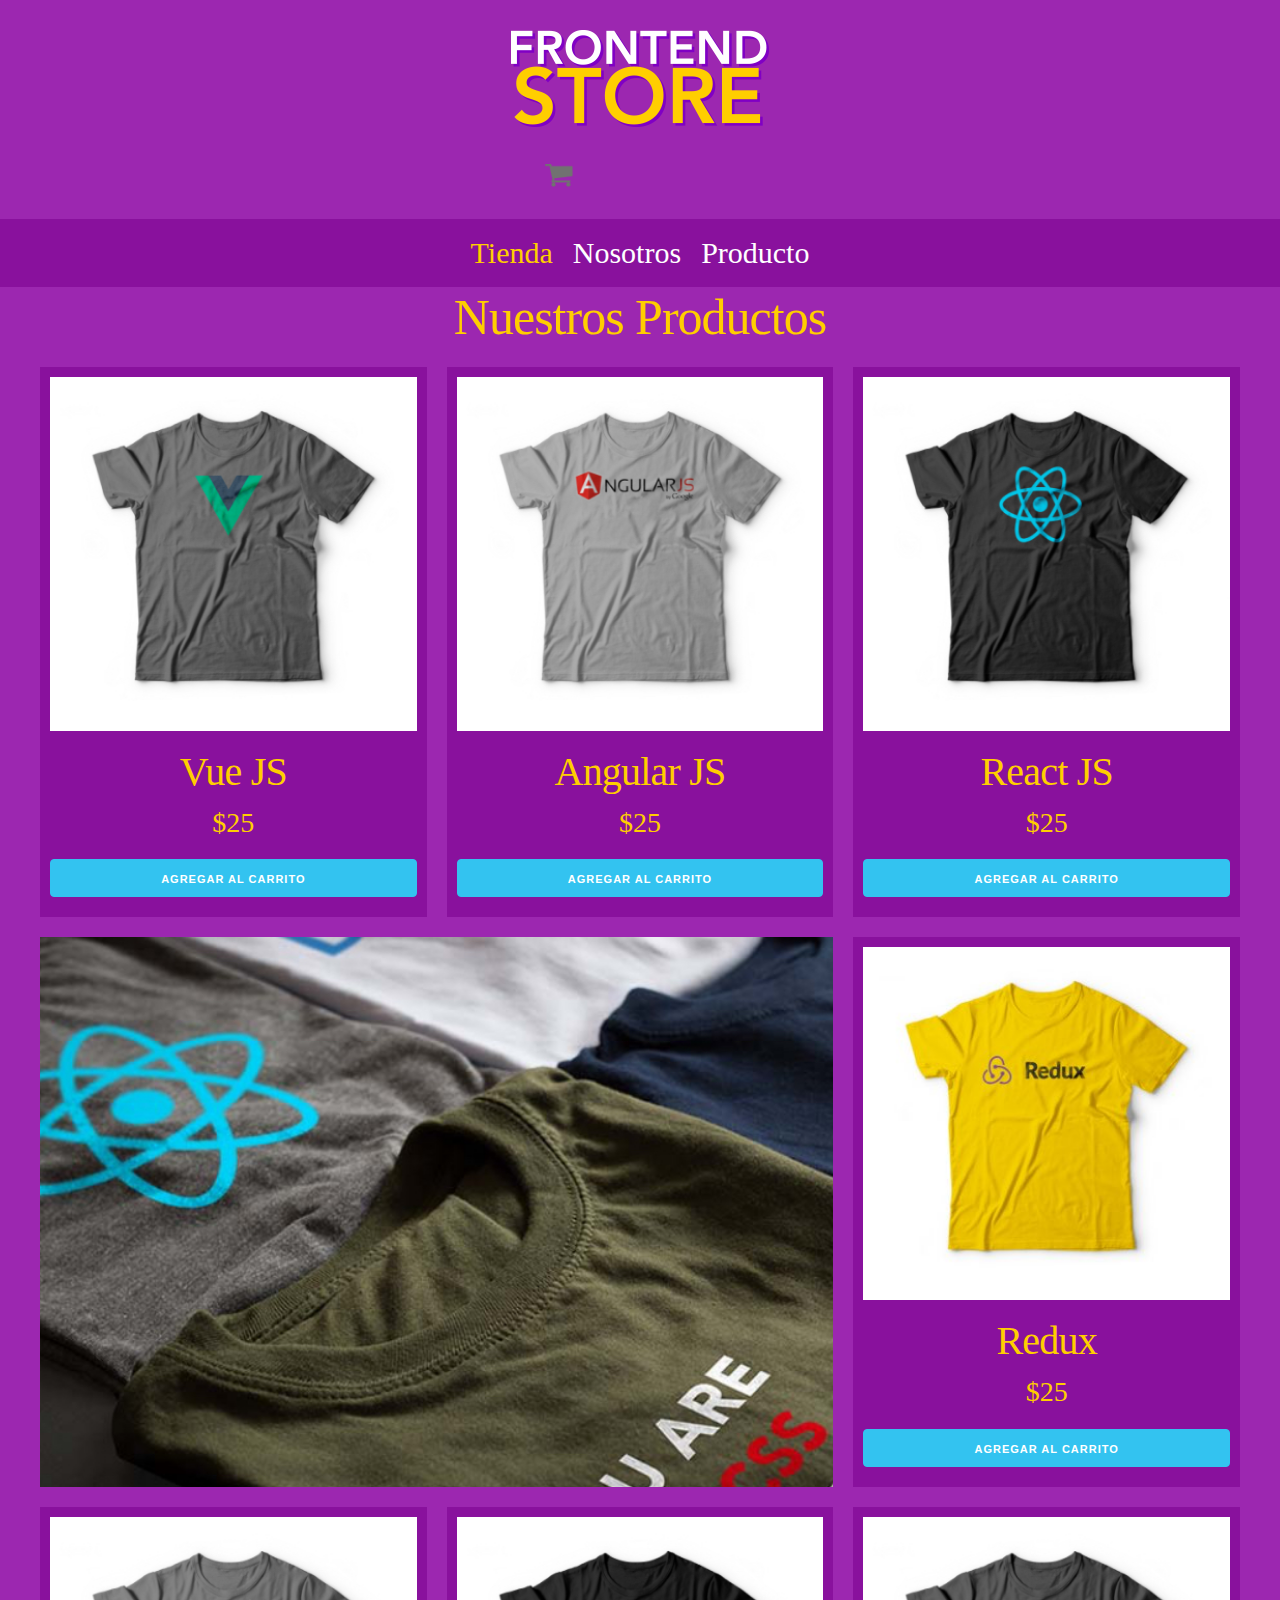
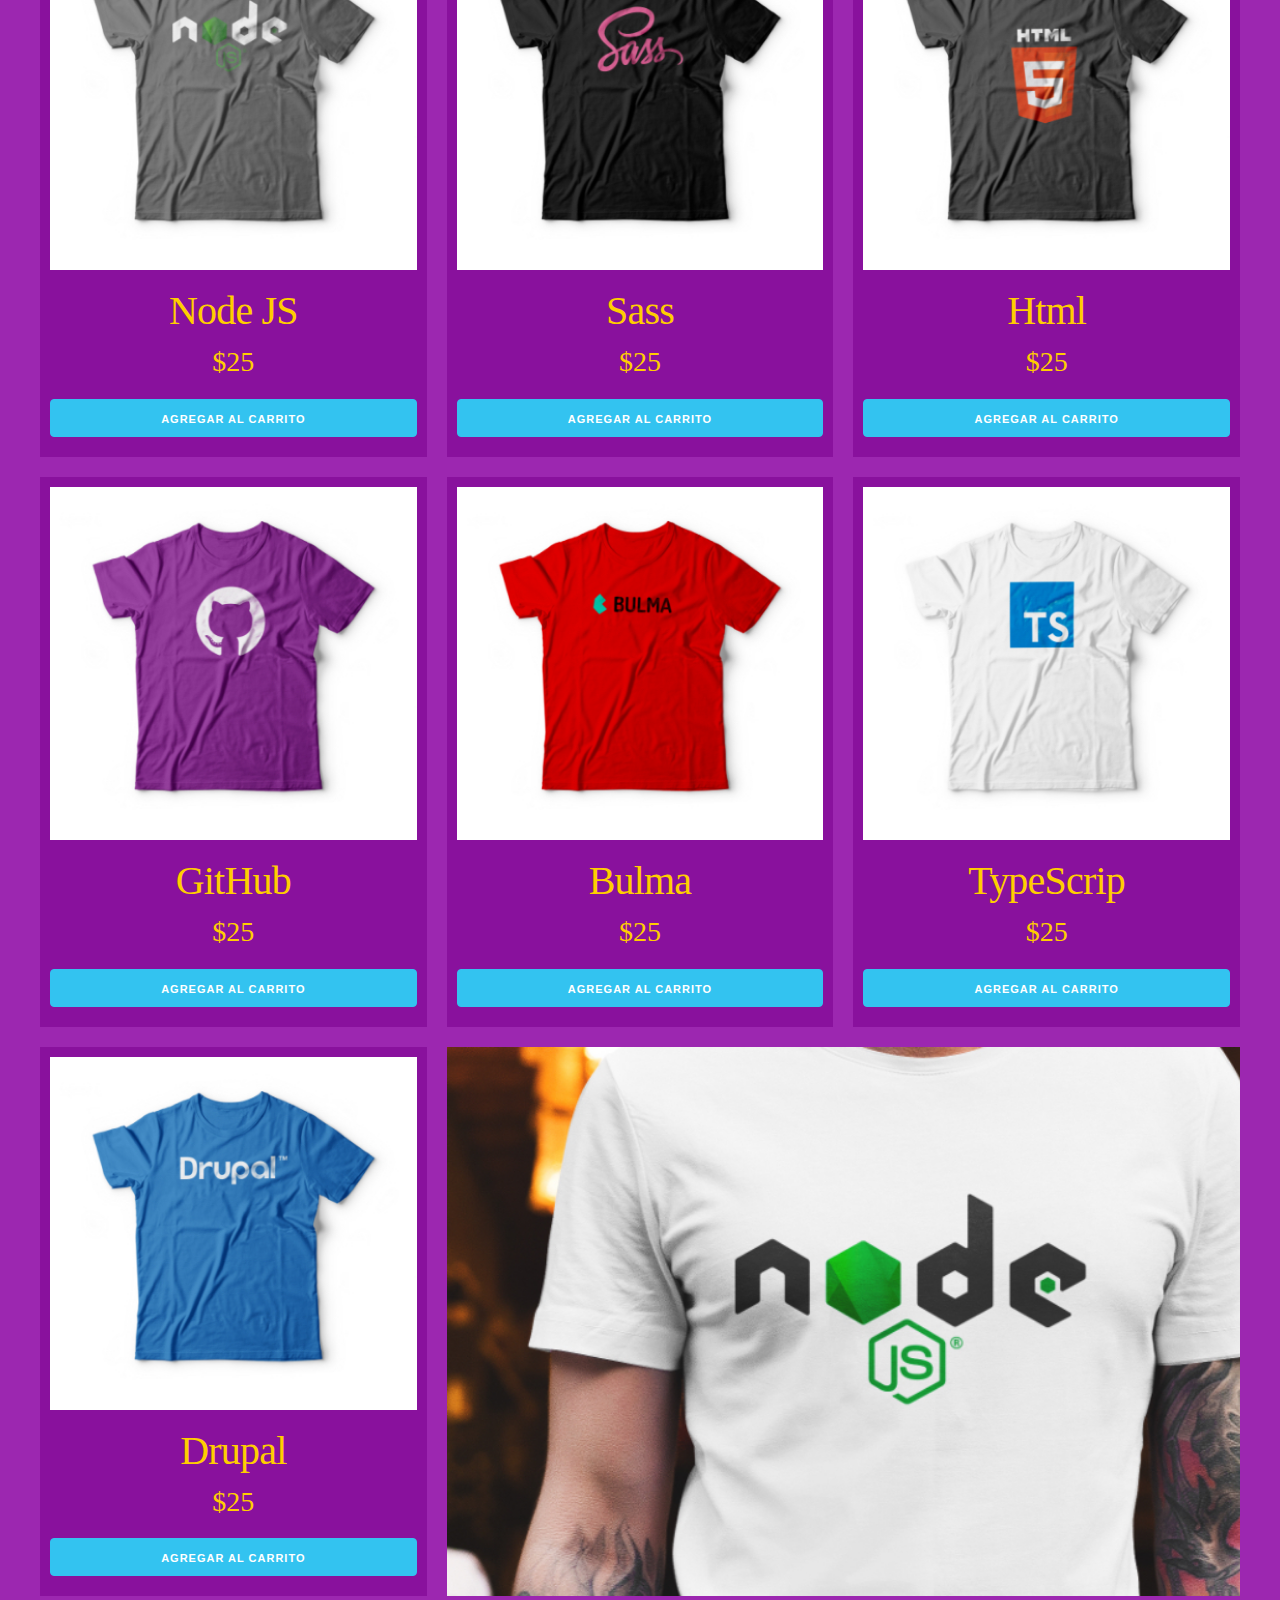
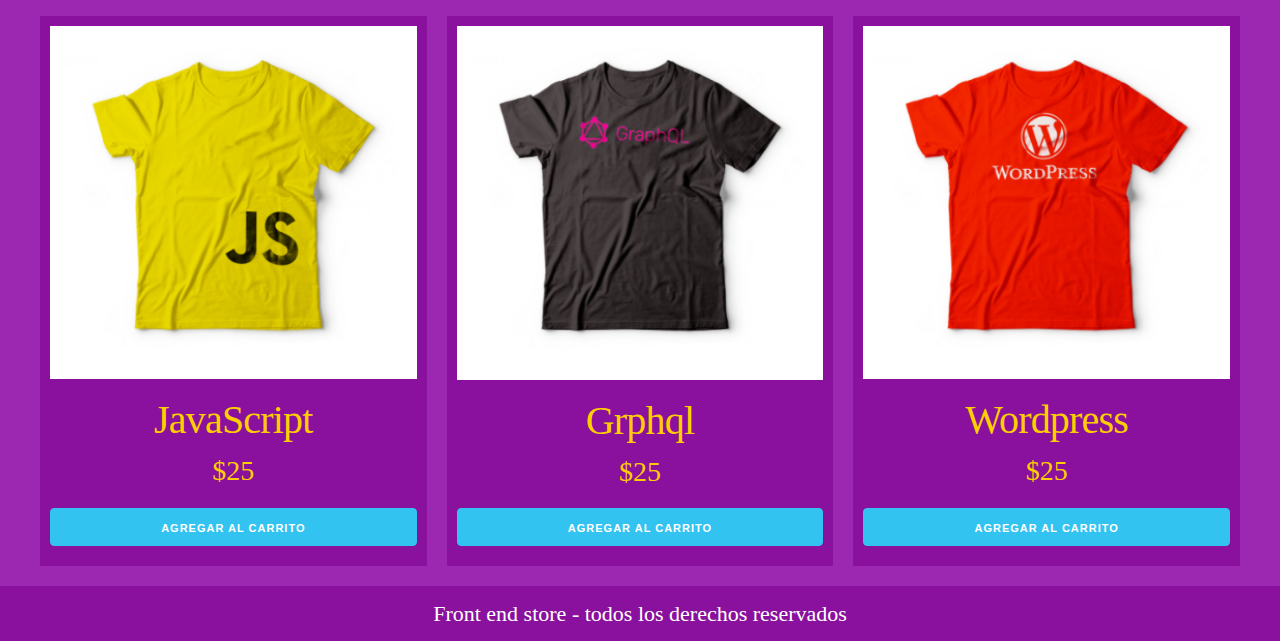
<file: index.html>
<!DOCTYPE html>
<html lang="en">

<head>
    <meta charset="UTF-8">
    <meta name="viewport" content="width=device-width, initial-scale=1.0">
    <title>Store</title>
    <link rel="stylesheet" href="css/normalize.css">
    <link rel="stylesheet" href="css/estilos.css">
    <link rel="stylesheet" href="css/skeleton.css">
    <link rel="stylesheet" href="css/custom.css">
</head>

<body>
    <header class="header">
        <a href="">
            <img class="header_logo" src="img/logo.png" alt="">
        </a>
        <div class="container">
            <div class="row">
                <div class="four columns">
                    
                </div>
                <div class="two columns u-pull-rigth">
                    <ul>
                        <li class="submenu">
                            <img src="img/cart.png" id="img-carrito" alt="">
                            <div id="carrito">
                                <table id="lista-carrito" class="u-full-width">
                                    <thead>
                                        <tr>
                                            <th>Imagen</th>
                                            <th>Nombre</th>
                                            <th>Precio</th>
                                            <th>Cantidad</th>
                                            <th></th>
                                        </tr>
                                    </thead>
                                    <tbody></tbody>
                                </table>
                                <a href="#" id="vaciar-carrito" class="button u-full-width">Vaciar Carrito</a>
                            </div>
                        </li>
                    </ul>
                </div>
            </div>
        </div>
    </header>
    <nav class="navegacion">
        <a href="index.html" class="navegacion_enlace navegacion_enlace--activo">Tienda</a>
        <a href="nosotros.html" class="navegacion_enlace">Nosotros</a>
        <a href="producto.html" class="navegacion_enlace">Producto</a>
    </nav>

    <main class="contenedor" id="lista-cursos">
        <h1 id="encabezado" class="encabezado">Nuestros Productos</h1>
        <div class="grid">
            <div class="producto">
                <img src="img/1.jpg" alt="">
                <div class="producto_informacion">
                    <h4 class="producto_nombre">Vue JS</h4>
                    <p class="producto_precio precio"><span>$25</span></p>
                    <a href="#" class="u-full-width button-primary button input agregar-carrito" data-id="1">Agregar Al Carrito</a>
                </div>
            </div>
            <!--fin producto-->
            <!--producto-->
            <div class="producto">
                    <img src="img/2.jpg" alt="">
                    <div class="producto_informacion">
                        <h4 class="producto_nombre">Angular JS</h4>
                        <p class="producto_precio precio"><span>$25</span></p>
                        <a href="#" class="u-full-width button-primary button input agregar-carrito" data-id="2">Agregar Al Carrito</a>
                    </div>
            </div>
            <!--fin producto-->
            <!--producto-->
            <div class="producto">
                    <img src="img/3.jpg" alt="">
                    <div class="producto_informacion">
                        <h4 class="producto_nombre">React JS</h4>
                        <p class="producto_precio precio"><span>$25</span></p>
                        <a href="#" class="u-full-width button-primary button input agregar-carrito" data-id="3">Agregar Al Carrito</a>
                    </div>
            </div>
            <!--fin producto-->
            <!--producto-->
            <div class="producto">
                    <img src="img/4.jpg" alt="">
                    <div class="producto_informacion">
                        <h4 class="producto_nombre">Redux</h4>
                        <p class="producto_precio precio"><span>$25</span></p>
                        <a href="#" class="u-full-width button-primary button input agregar-carrito" data-id="4">Agregar Al Carrito</a>
                    </div>
            </div>
            <!--fin producto-->
            <!--producto-->
            <div class="producto">
                    <img src="img/5.jpg" alt="">
                    <div class="producto_informacion">
                        <h4 class="producto_nombre">Node JS</h4>
                        <p class="producto_precio precio"><span>$25</span></p>
                        <a href="#" class="u-full-width button-primary button input agregar-carrito" data-id="5">Agregar Al Carrito</a>
                    </div>
            </div>
            <!--fin producto-->
            <!--producto-->
            <div class="producto">
                    <img src="img/6.jpg" alt="">
                    <div class="producto_informacion">
                        <h4 class="producto_nombre">Sass</h4>
                        <p class="producto_precio precio"><span>$25</span></p>
                        <a href="#" class="u-full-width button-primary button input agregar-carrito" data-id="6">Agregar Al Carrito</a>
                    </div>

            </div>
            <!--fin producto-->
            <!--producto-->
            <div class="producto">
                    <img src="img/7.jpg" alt="">
                    <div class="producto_informacion">
                        <h4 class="producto_nombre">Html</h4>
                        <p class="producto_precio precio"><span>$25</span></p>
                        <a href="#" class="u-full-width button-primary button input agregar-carrito" data-id="7">Agregar Al Carrito</a>
                    </div>
            </div>
            <!--fin producto-->
            <!--producto-->
            <div class="producto">
                    <img src="img/8.jpg" alt="">
                    <div class="producto_informacion">
                        <h4 class="producto_nombre">GitHub</h4>
                        <p class="producto_precio precio"><span>$25</span></p>
                        <a href="#" class="u-full-width button-primary button input agregar-carrito" data-id="8">Agregar Al Carrito</a>
                    </div>
            </div>
            <!--fin producto-->
            <!--producto-->
            <div class="producto">
                    <img src="img/9.jpg" alt="">
                    <div class="producto_informacion">
                        <h4 class="producto_nombre">Bulma</h4>
                        <p class="producto_precio precio"><span>$25</span></p>
                        <a href="#" class="u-full-width button-primary button input agregar-carrito" data-id="9">Agregar Al Carrito</a>
                    </div>
            </div>
            <!--fin producto-->
            <!--producto-->
            <div class="producto">
                    <img src="img/10.jpg" alt="">
                    <div class="producto_informacion">
                        <h4 class="producto_nombre">TypeScrip</h4>
                        <p class="producto_precio precio"><span>$25</span></p>
                        <a href="#" class="u-full-width button-primary button input agregar-carrito" data-id="10">Agregar Al Carrito</a>
                    </div>
            </div>
            <!--fin producto-->
            <!--producto-->
            <div class="producto">
                    <img src="img/11.jpg" alt="">
                    <div class="producto_informacion">
                        <h4 class="producto_nombre">Drupal</h4>
                        <p class="producto_precio precio"><span>$25</span></p>
                        <a href="#" class="u-full-width button-primary button input agregar-carrito" data-id="11">Agregar Al Carrito</a>
                    </div>
            </div>
            <!--fin producto-->
            <!--producto-->
            <div class="producto">
                    <img src="img/12.jpg" alt="">
                    <div class="producto_informacion">
                        <h4 class="producto_nombre precio">JavaScript</h4>
                        <p class="producto_precio precio"><span>$25</span></p>
                        <a href="#" class="u-full-width button-primary button input agregar-carrito" data-id="12">Agregar Al Carrito</a>
                    </div>
            </div>
            <!--fin producto-->
            <!--producto-->
            <div class="producto">
                    <img src="img/13.jpg" alt="">
                    <div class="producto_informacion">
                        <h4 class="producto_nombre">Grphql</h4>
                        <p class="producto_precio precio"><span>$25</span></p>
                        <a href="#" class="u-full-width button-primary button input agregar-carrito" data-id="13">Agregar Al Carrito</a>
                    </div>
            </div>
            <!--fin producto-->
            <!--producto-->
            <div class="producto">
                    <img src="img/14.jpg" alt="">
                    <div class="producto_informacion">
                        <h4 class="producto_nombre">Wordpress</h4>
                        <p class="producto_precio precio"><span>$25</span></p>
                        <a href="#" class="u-full-width button-primary button input agregar-carrito" data-id="14">Agregar Al Carrito</a>
                    </div>
            </div>
            <!--fin producto-->
            <div class="grafico grafico--camisas"></div>
            <div class="grafico grafico--node"></div>
        </div>
    </main>
    <footer class="footer footer__texto">Front end store - todos los derechos reservados</footer>
</body>
    <script src="js/app.js"></script>
</html>
</file>
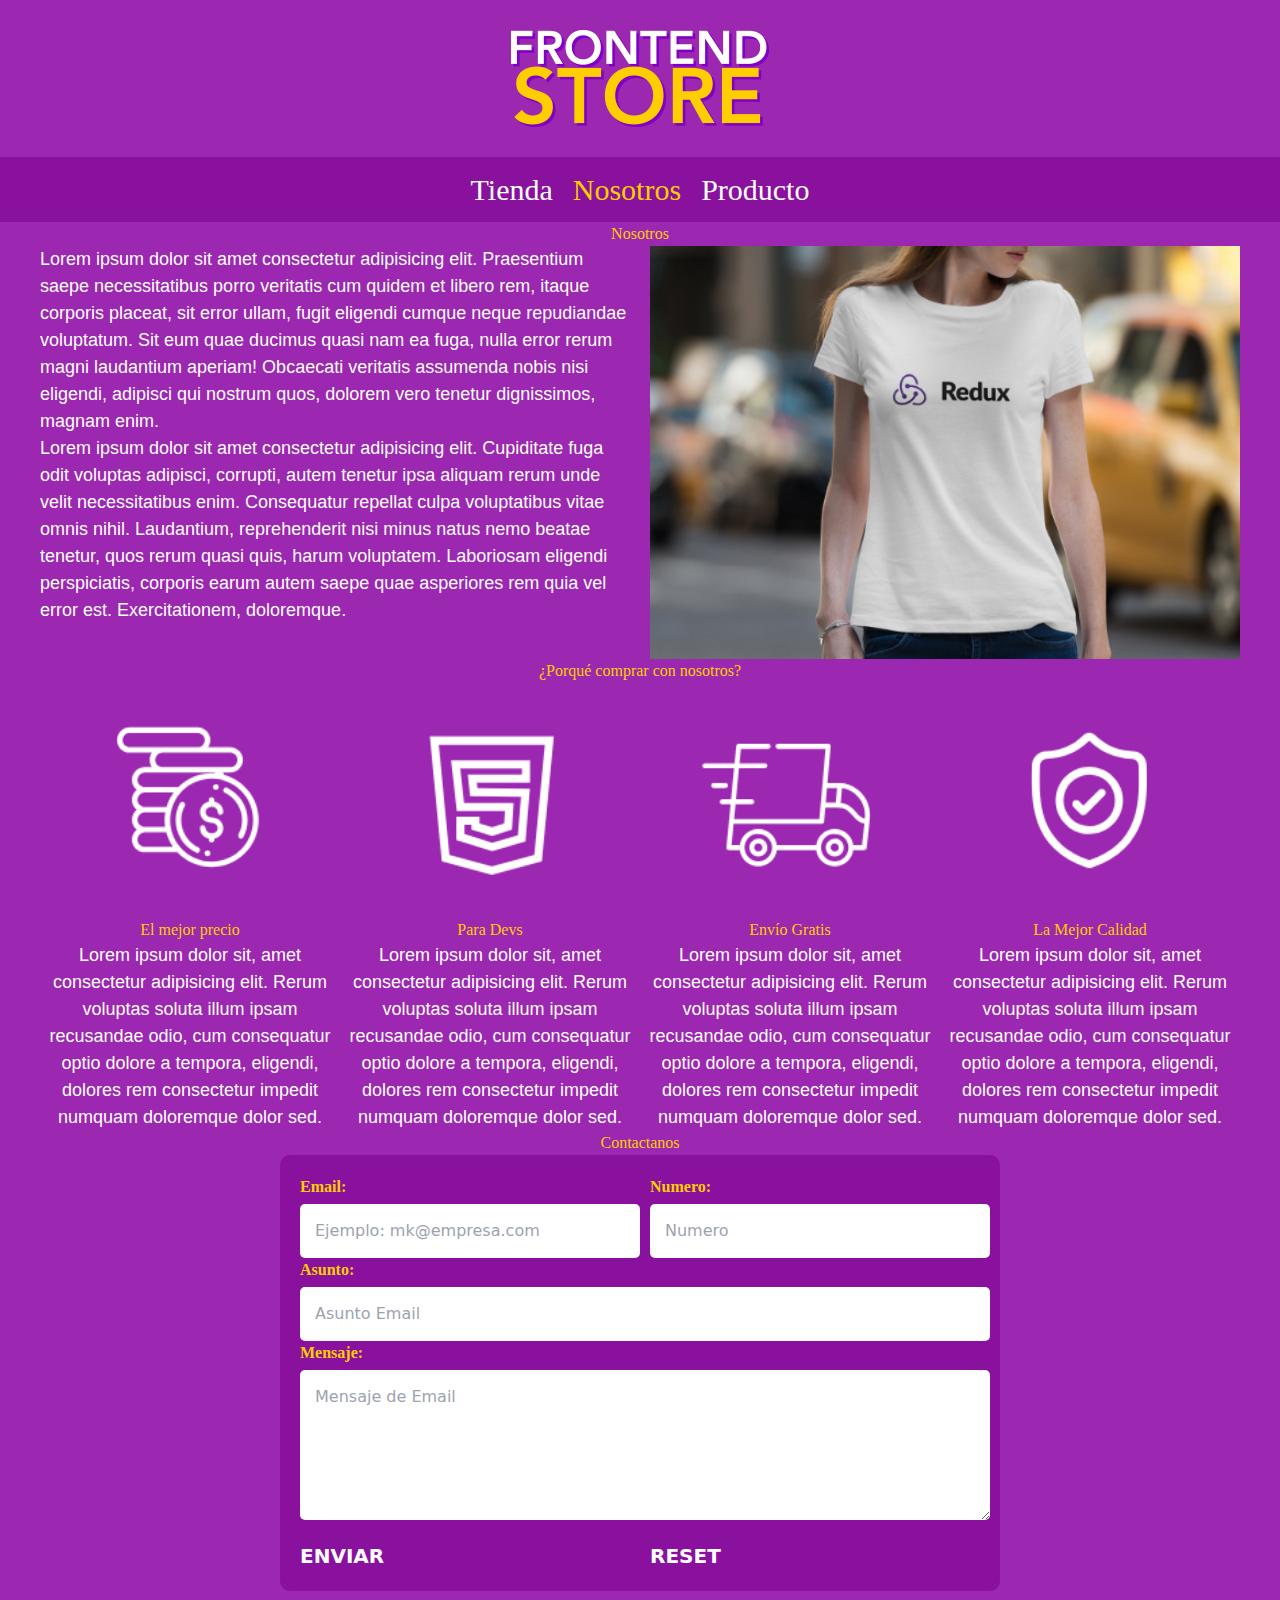
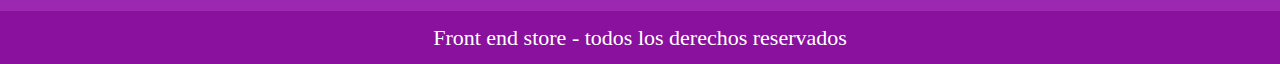
<file: nosotros.html>
<!DOCTYPE html>
<html lang="en">
<head>
    <meta charset="UTF-8">
    <meta name="viewport" content="width=device-width, initial-scale=1.0">
    <title>Document</title>
    <link rel="stylesheet" href="css/normalize.css">
    <link rel="stylesheet" href="css/estilos.css">
    <link rel="stylesheet" href="dist/app.css">
</head>
<body>
    <header class="header">
        <a href="">
            <img class="header_logo" src="img/logo.png" alt="">
        </a>
    </header>
    <nav class="navegacion">
        <a href="index.html" class="navegacion_enlace">Tienda</a>
        <a href="nosotros.html" class="navegacion_enlace navegacion_enlace--activo">Nosotros</a>
        <a href="producto.html" class="navegacion_enlace">Producto</a>
    </nav>

    <main class="contenedor">
        <h1>Nosotros</h1>
        <div class="nosotros">
            <div class="nosotros_contenido">
                <p>Lorem ipsum dolor sit amet consectetur adipisicing elit. Praesentium saepe necessitatibus porro veritatis cum quidem et libero rem, itaque corporis placeat, sit error ullam, fugit eligendi cumque neque repudiandae voluptatum.
                Sit eum quae ducimus quasi nam ea fuga, nulla error rerum magni laudantium aperiam! Obcaecati veritatis assumenda nobis nisi eligendi, adipisci qui nostrum quos, dolorem vero tenetur dignissimos, magnam enim.</p>
                <p>Lorem ipsum dolor sit amet consectetur adipisicing elit. Cupiditate fuga odit voluptas adipisci, corrupti, autem tenetur ipsa aliquam rerum unde velit necessitatibus enim. Consequatur repellat culpa voluptatibus vitae omnis nihil.
                Laudantium, reprehenderit nisi minus natus nemo beatae tenetur, quos rerum quasi quis, harum voluptatem. Laboriosam eligendi perspiciatis, corporis earum autem saepe quae asperiores rem quia vel error est. Exercitationem, doloremque.</p>
            </div>
            <img class="nosotros_imagen" src="img/nosotros.jpg" alt="">
        </div>
        <section class="contenedor comprar">
            <h2>¿Porqué comprar con nosotros?</h2>
            <div class="bloques">
                <div class="bloque">
                    <img class="bloque_imagen" src="img/icono_1.png" alt="">
                    <h3>El mejor precio</h3>
                    <p>Lorem ipsum dolor sit, amet consectetur adipisicing elit. Rerum voluptas soluta illum ipsam recusandae odio, cum consequatur optio dolore a tempora, eligendi, dolores rem consectetur impedit numquam doloremque dolor sed.</p>
                </div>
                <div class="bloque">
                    <img class="bloque_imagen" src="img/icono_2.png" alt="">
                    <h3>Para Devs</h3>
                    <p>Lorem ipsum dolor sit, amet consectetur adipisicing elit. Rerum voluptas soluta illum ipsam recusandae odio, cum consequatur optio dolore a tempora, eligendi, dolores rem consectetur impedit numquam doloremque dolor sed.</p>
                </div>
                <div class="bloque">
                    <img class="bloque_imagen" src="img/icono_3.png" alt="">
                    <h3>Envío Gratis</h3>
                    <p>Lorem ipsum dolor sit, amet consectetur adipisicing elit. Rerum voluptas soluta illum ipsam recusandae odio, cum consequatur optio dolore a tempora, eligendi, dolores rem consectetur impedit numquam doloremque dolor sed.</p>
                </div>
                <div class="bloque">
                    <img class="bloque_imagen" src="img/icono_4.png" alt="">
                    <h3>La Mejor Calidad</h3>
                    <p>Lorem ipsum dolor sit, amet consectetur adipisicing elit. Rerum voluptas soluta illum ipsam recusandae odio, cum consequatur optio dolore a tempora, eligendi, dolores rem consectetur impedit numquam doloremque dolor sed.</p>
                </div>
            </div>
        </section>
        
        <div>
            <h1>Contactanos</h1>
            <div class="formulario">
                <form action="" id="formulario" class="contenedor-campos">
                    <div class="campo">
                        <label for="email" class="">Email:</label>
                        <input type="email" id="email" name="email" placeholder="Ejemplo: mk@empresa.com" class="input-text">
                    </div>
                    <div class="campo">
                        <label for="asunto" class="">Numero:</label>
                        <input type="number" id="numero" name="numero" placeholder="Numero" class="input-text">
                    </div>
                    <div class="campo">
                        <label for="asunto" class="">Asunto:</label>
                        <input type="text" id="asunto" name="Asunto" placeholder="Asunto Email" class="input-text">
                    </div>
                    <div class="campo">
                        <label for="mensaje" class="">Mensaje:</label>
                        <textarea name="mensaje" id="mensaje" type="text" placeholder="Mensaje de Email" class="input-text" cols="30" rows="10"></textarea>
                    </div>
                    <div class="alinear flex">
                        <button type="submit" class="boton w-sm-100">Enviar</button>
                    </div>
                    <div class="alinear flex">
                        <button type="reset" class="boton w-sm-100">Reset</button>
                    </div>
                    <div id="spinner" class="hidden justify-center mt-10">
                        <div class="sk-chase">
                            <div class="sk-chase-dot"></div>
                            <div class="sk-chase-dot"></div>
                            <div class="sk-chase-dot"></div>
                            <div class="sk-chase-dot"></div>
                            <div class="sk-chase-dot"></div>
                            <div class="sk-chase-dot"></div>
                        </div>
                    </div>
                </form>
                
            </div>
        </div>

    </main>
    <footer class="footer footer__texto">Front end store - todos los derechos reservados</footer>
</body>
<script src="js/enviaremail.js"></script>
</html>
</file>
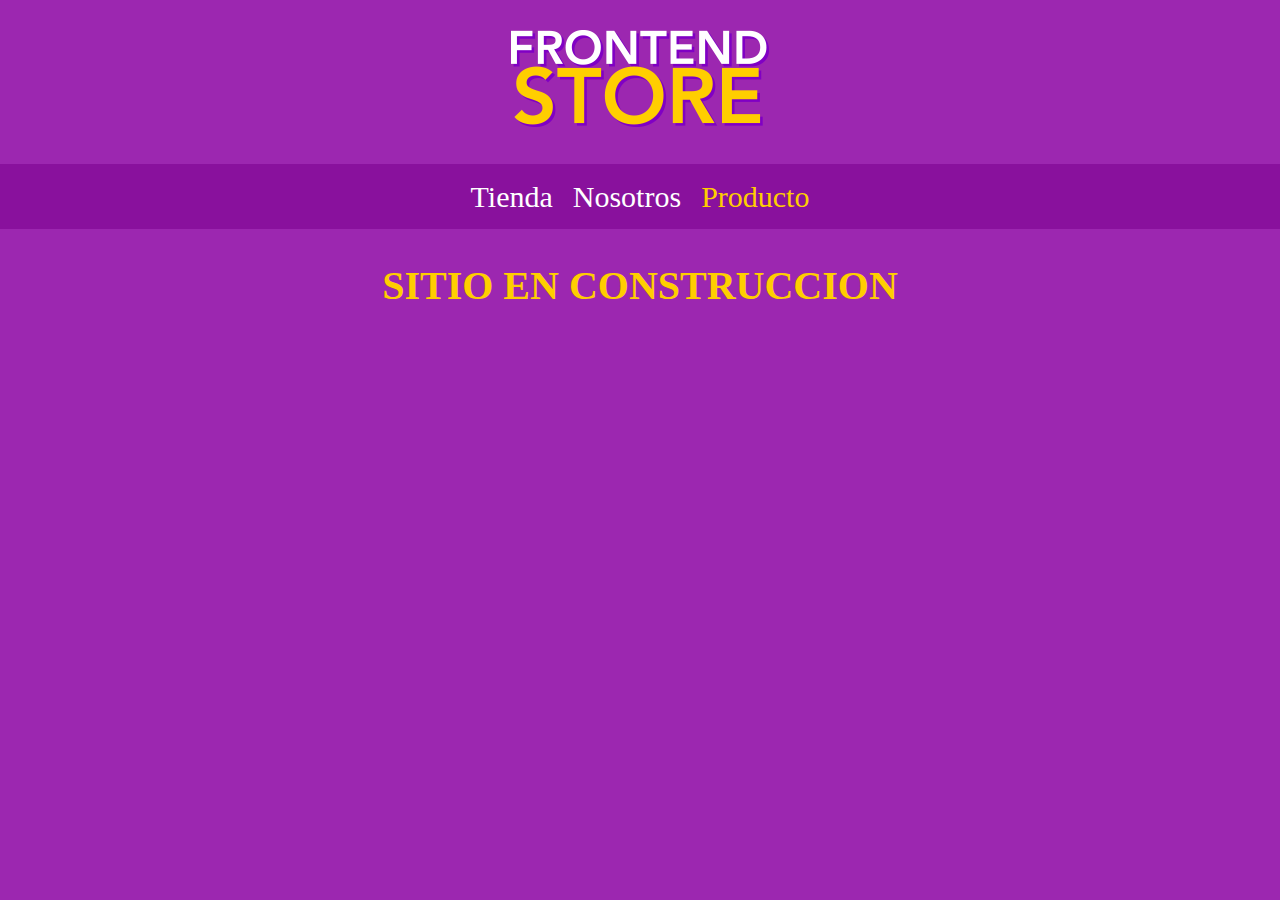
<file: producto.html>
<!DOCTYPE html>
<html lang="en">
<head>
    <meta charset="UTF-8">
    <meta name="viewport" content="width=device-width, initial-scale=1.0">
    <title>Document</title>
    <link rel="stylesheet" href="css/normalize.css">
    <link rel="stylesheet" href="css/estilos.css">
</head>
<body>
    <header class="header">
        <a href="">
            <img class="header_logo" src="img/logo.png" alt="">
        </a>
    </header>
    <nav class="navegacion">
        <a href="index.html" class="navegacion_enlace">Tienda</a>
        <a href="nosotros.html" class="navegacion_enlace">Nosotros</a>
        <a href="producto.html" class="navegacion_enlace navegacion_enlace--activo">Producto</a>
    </nav>
    <section>
        <h1>SITIO EN CONSTRUCCION</h1>
    </section>
</body>
</html>
</file>
<file: css/estilos.css>
:root {
    --primario: #9C27B0;
    --primarioOscuro: #89119D;
    --secundario: #FFCE00;
    --secundarioOscuro: rgb(233, 187, 2);
    --blanco: #FFF;
    --negro: #000;
    --boton: #0097A7;

    --fuentePrincipal: 'Staatliches', cursive;
}

html {
    box-sizing: border-box;
    font-size: 62.5%; 
}

*, *:before, *:after {
    box-sizing: inherit;
}

/** Globales **/
body {
    background-color: var(--primario);
    font-size: 1.6rem;
    line-height: 1.5;
}
p {
    font-size: 1.8rem;
    font-family: Arial, Helvetica, sans-serif;
    color: var(--blanco);
}
a {
    text-decoration: none;
}
img {
    width: 100%;
}

h1, h2, h3 {
    text-align: center;
    color: var(--secundario);
    font-family: var(--fuentePrincipal);
}
h1 {
    font-size: 4rem;
}
h2 {
    font-size: 3.2rem;
}
h3 {
    font-size: 2.4rem;
}

.header{
    display: flex;
    justify-content: center;
}

.header_logo{
    margin: 3rem 0;
}

/*navegacion*/
.navegacion{
    background: var(--primarioOscuro);
    padding: 1rem;
    display: flex;
    justify-content: center;
    gap: 2rem;
}

.navegacion_enlace{
    font-size: 3rem;
    font-family: var(--fuentePrincipal);
    color: var(--blanco);
}

.navegacion_enlace--activo,
.navegacion_enlace:hover{
    color: var(--secundario);
}

/*graficos*/
.grid{
    display: grid;
    grid-template-columns: repeat(2,1fr);
    gap: 2rem;
}

@media (min-width: 768px){
    .grid{
        grid-template-columns: repeat(3, 1fr);
    }
}

.producto{
    background: var(--primarioOscuro);
    padding: 1rem;
}

.contenedor{
    max-width: 120rem;
    margin: 0 auto;
}

.producto_nombre{
    font-size: 4rem;
    color: var(--secundario);
}

.producto_precio{
    font-size: 2.8rem;
    color: var(--secundario);
}

.producto_precio span{
    text-align: center;
}

.producto_nombre,
.producto_precio{
    font-family: var(--fuentePrincipal);
    text-align: center;
    margin: 1rem 0;
    line-height: 1.2;
}

.grafico {
    min-height: 30rem;
    background-repeat: no-repeat;
    background-size: cover;
    grid-column: 1 / 3;
}
.grafico--camisas {
    grid-row: 2 / 3;
    background-image: url(../img/grafico1.jpg);
}
.grafico--node {
    background-image: url(../img/grafico2.jpg);
    grid-row: 8 / 9;
}

@media (min-width: 768px) {
    .grafico--node {
        grid-row: 5 / 6;
        grid-column: 2 / 4;
    }
}

/*footer*/

.footer {
    background-color: var(--primarioOscuro);
    padding: 1rem 0;
    margin-top: 2rem;
}

.footer__texto {
    font-family: var(--fuentePrincipal);
    text-align: center;
    font-size: 2.2rem;
    color: var(--blanco);
}

/*Nosotros*/

.nosotros {
    display: grid;
    grid-template-rows: repeat(2, auto);
}
@media (min-width: 768px) {
    .nosotros {
        grid-template-columns: repeat(2, 1fr);
        column-gap: 2rem;
    }
}
.nosotros_imagen {
    grid-row: 1 / 2;
}
@media (min-width: 768px) {
    .nosotros_imagen {
       grid-column: 2 / 3;
    }
}

/*Bloques pagina nosotros*/

.bloques{
    display: grid;
    grid-template-columns: repeat(2,1fr);
}

@media (min-width: 768px) {
    .bloques{
       grid-template-columns: repeat(4,1fr);
    }
}

.bloque{
    text-align: center;
}

.bloque_titulo{
    font-size: 2.3rem;
    
}

/*Pagina del producto*/

.cart{
    height: 5rem;
    width: 5rem;
}

.header{
    display: grid;
}

/*contacto*/

.formulario{
    background-color: var(--primarioOscuro);
    width: min(60%, 100%);
    margin: 0 auto;
    padding: 2rem;
    border-radius: 1rem;
}

.campo label {
    color: var(--secundario);
    font-weight: bold;
    font-family: var(--fuentePrincipal);
    margin-bottom: .5rem;
    display: block;
}

.campo textarea{
    height: 15rem;
}

.input-text{
    width: 100%;
    border: none;
    padding: 1.5rem;
    border-radius: .5rem;
}

@media (min-width:768px){
    .contenedor-campos{
        display: grid;
        grid-template-columns: 50% 50%;
        grid-template-rows: auto auto 20rem;
        column-gap: 1rem;
    }

    .campo:nth-child(3),
    .campo:nth-child(4){
        grid-column: 1/3;
    }
}

.boton{
    background-color: var(--boton);
    color: var(--blanco);
    font-size: 2rem;
    text-decoration: none;
    text-transform: uppercase;
    font-weight: bold;
    border-radius: .5rem;
    width: auto;
    text-align: center;
    border: none;
}

.boton:hover{
    background-color: var(--primario);
    color: var(--boton);
}

.alinear{
    border-radius: .5rem;
    text-align: center;
    border: none;
}
</file>
<file: css/skeleton.css>
/*
* Skeleton V2.0.4
* Copyright 2014, Dave Gamache
* www.getskeleton.com
* Free to use under the MIT license.
* http://www.opensource.org/licenses/mit-license.php
* 12/29/2014
*/


/* Table of contents
––––––––––––––––––––––––––––––––––––––––––––––––––
- Grid
- Base Styles
- Typography
- Links
- Buttons
- Forms
- Lists
- Code
- Tables
- Spacing
- Utilities
- Clearing
- Media Queries
*/


/* Grid
–––––––––––––––––––––––––––––––––––––––––––––––––– */
.container {
  position: relative;
  width: 100%;
  max-width: 960px;
  margin: 0 auto;
  padding: 0 20px;
  box-sizing: border-box; }
.column,
.columns {
  width: 100%;
  float: left;
  box-sizing: border-box; }

/* For devices larger than 400px */
@media (min-width: 400px) {
  .container {
    width: 85%;
    padding: 0; }
}

/* For devices larger than 550px */
@media (min-width: 550px) {
  .container {
    width: 80%; }
  .column,
  .columns {
    margin-left: 4%; }
  .column:first-child,
  .columns:first-child {
    margin-left: 0; }

  .one.column,
  .one.columns                    { width: 4.66666666667%; }
  .two.columns                    { width: 13.3333333333%; }
  .three.columns                  { width: 22%;            }
  .four.columns                   { width: 30.6666666667%; }
  .five.columns                   { width: 39.3333333333%; }
  .six.columns                    { width: 48%;            }
  .seven.columns                  { width: 56.6666666667%; }
  .eight.columns                  { width: 65.3333333333%; }
  .nine.columns                   { width: 74.0%;          }
  .ten.columns                    { width: 82.6666666667%; }
  .eleven.columns                 { width: 91.3333333333%; }
  .twelve.columns                 { width: 100%; margin-left: 0; }

  .one-third.column               { width: 30.6666666667%; }
  .two-thirds.column              { width: 65.3333333333%; }

  .one-half.column                { width: 48%; }

  /* Offsets */
  .offset-by-one.column,
  .offset-by-one.columns          { margin-left: 8.66666666667%; }
  .offset-by-two.column,
  .offset-by-two.columns          { margin-left: 17.3333333333%; }
  .offset-by-three.column,
  .offset-by-three.columns        { margin-left: 26%;            }
  .offset-by-four.column,
  .offset-by-four.columns         { margin-left: 34.6666666667%; }
  .offset-by-five.column,
  .offset-by-five.columns         { margin-left: 43.3333333333%; }
  .offset-by-six.column,
  .offset-by-six.columns          { margin-left: 52%;            }
  .offset-by-seven.column,
  .offset-by-seven.columns        { margin-left: 60.6666666667%; }
  .offset-by-eight.column,
  .offset-by-eight.columns        { margin-left: 69.3333333333%; }
  .offset-by-nine.column,
  .offset-by-nine.columns         { margin-left: 78.0%;          }
  .offset-by-ten.column,
  .offset-by-ten.columns          { margin-left: 86.6666666667%; }
  .offset-by-eleven.column,
  .offset-by-eleven.columns       { margin-left: 95.3333333333%; }

  .offset-by-one-third.column,
  .offset-by-one-third.columns    { margin-left: 34.6666666667%; }
  .offset-by-two-thirds.column,
  .offset-by-two-thirds.columns   { margin-left: 69.3333333333%; }

  .offset-by-one-half.column,
  .offset-by-one-half.columns     { margin-left: 52%; }

}


/* Base Styles
–––––––––––––––––––––––––––––––––––––––––––––––––– */
/* NOTE
html is set to 62.5% so that all the REM measurements throughout Skeleton
are based on 10px sizing. So basically 1.5rem = 15px :) */
html {
  font-size: 62.5%; }
body {
  font-size: 1.5em; /* currently ems cause chrome bug misinterpreting rems on body element */
  line-height: 1.6;
  font-weight: 400;
  font-family: "Raleway", "HelveticaNeue", "Helvetica Neue", Helvetica, Arial, sans-serif;
  color: #222; }


/* Typography
–––––––––––––––––––––––––––––––––––––––––––––––––– */
h1, h2, h3, h4, h5, h6 {
  margin-top: 0;
  margin-bottom: 2rem;
  font-weight: 300; }
h1 { font-size: 4.0rem; line-height: 1.2;  letter-spacing: -.1rem;}
h2 { font-size: 3.6rem; line-height: 1.25; letter-spacing: -.1rem; }
h3 { font-size: 3.0rem; line-height: 1.3;  letter-spacing: -.1rem; }
h4 { font-size: 2.4rem; line-height: 1.35; letter-spacing: -.08rem; }
h5 { font-size: 1.8rem; line-height: 1.5;  letter-spacing: -.05rem; }
h6 { font-size: 1.5rem; line-height: 1.6;  letter-spacing: 0; }

/* Larger than phablet */
@media (min-width: 550px) {
  h1 { font-size: 5.0rem; }
  h2 { font-size: 4.2rem; }
  h3 { font-size: 3.6rem; }
  h4 { font-size: 3.0rem; }
  h5 { font-size: 2.4rem; }
  h6 { font-size: 1.5rem; }
}

p {
  margin-top: 0; }


/* Links
–––––––––––––––––––––––––––––––––––––––––––––––––– */
a {
  color: #1EAEDB; }
a:hover {
  color: #0FA0CE; }


/* Buttons
–––––––––––––––––––––––––––––––––––––––––––––––––– */
.button,
button,
input[type="submit"],
input[type="reset"],
input[type="button"] {
  display: inline-block;
  height: 38px;
  padding: 0 30px;
  color: #555;
  text-align: center;
  font-size: 11px;
  font-weight: 600;
  line-height: 38px;
  letter-spacing: .1rem;
  text-transform: uppercase;
  text-decoration: none;
  white-space: nowrap;
  background-color: transparent;
  border-radius: 4px;
  border: 1px solid #bbb;
  cursor: pointer;
  box-sizing: border-box; }
.button:hover,
button:hover,
input[type="submit"]:hover,
input[type="reset"]:hover,
input[type="button"]:hover,
.button:focus,
button:focus,
input[type="submit"]:focus,
input[type="reset"]:focus,
input[type="button"]:focus {
  color: #333;
  border-color: #888;
  outline: 0; }
.button.button-primary,
button.button-primary,
input[type="submit"].button-primary,
input[type="reset"].button-primary,
input[type="button"].button-primary {
  color: #FFF;
  background-color: #33C3F0;
  border-color: #33C3F0; }
.button.button-primary:hover,
button.button-primary:hover,
input[type="submit"].button-primary:hover,
input[type="reset"].button-primary:hover,
input[type="button"].button-primary:hover,
.button.button-primary:focus,
button.button-primary:focus,
input[type="submit"].button-primary:focus,
input[type="reset"].button-primary:focus,
input[type="button"].button-primary:focus {
  color: #FFF;
  background-color: #1EAEDB;
  border-color: #1EAEDB; }


/* Forms
–––––––––––––––––––––––––––––––––––––––––––––––––– */
input[type="email"],
input[type="number"],
input[type="search"],
input[type="text"],
input[type="tel"],
input[type="url"],
input[type="password"],
textarea,
select {
  height: 38px;
  padding: 6px 10px; /* The 6px vertically centers text on FF, ignored by Webkit */
  background-color: #fff;
  border: 1px solid #D1D1D1;
  border-radius: 4px;
  box-shadow: none;
  box-sizing: border-box; }
/* Removes awkward default styles on some inputs for iOS */
input[type="email"],
input[type="number"],
input[type="search"],
input[type="text"],
input[type="tel"],
input[type="url"],
input[type="password"],
textarea {
  -webkit-appearance: none;
     -moz-appearance: none;
          appearance: none; }
textarea {
  min-height: 65px;
  padding-top: 6px;
  padding-bottom: 6px; }
input[type="email"]:focus,
input[type="number"]:focus,
input[type="search"]:focus,
input[type="text"]:focus,
input[type="tel"]:focus,
input[type="url"]:focus,
input[type="password"]:focus,
textarea:focus,
select:focus {
  border: 1px solid #33C3F0;
  outline: 0; }
label,
legend {
  display: block;
  margin-bottom: .5rem;
  font-weight: 600; }
fieldset {
  padding: 0;
  border-width: 0; }
input[type="checkbox"],
input[type="radio"] {
  display: inline; }
label > .label-body {
  display: inline-block;
  margin-left: .5rem;
  font-weight: normal; }


/* Lists
–––––––––––––––––––––––––––––––––––––––––––––––––– */
ul {
  list-style: circle inside; }
ol {
  list-style: decimal inside; }
ol, ul {
  padding-left: 0;
  margin-top: 0; }
ul ul,
ul ol,
ol ol,
ol ul {
  margin: 1.5rem 0 1.5rem 3rem;
  font-size: 90%; }
li {
  margin-bottom: 1rem; }


/* Code
–––––––––––––––––––––––––––––––––––––––––––––––––– */
code {
  padding: .2rem .5rem;
  margin: 0 .2rem;
  font-size: 90%;
  white-space: nowrap;
  background: #F1F1F1;
  border: 1px solid #E1E1E1;
  border-radius: 4px; }
pre > code {
  display: block;
  padding: 1rem 1.5rem;
  white-space: pre; }


/* Tables
–––––––––––––––––––––––––––––––––––––––––––––––––– */
th,
td {
  padding: 12px 15px;
  text-align: left;
  border-bottom: 1px solid #E1E1E1; }
th:first-child,
td:first-child {
  padding-left: 0; }
th:last-child,
td:last-child {
  padding-right: 0; }


/* Spacing
–––––––––––––––––––––––––––––––––––––––––––––––––– */
button,
.button {
  margin-bottom: 1rem; }
input,
textarea,
select,
fieldset {
  margin-bottom: 1.5rem; }
pre,
blockquote,
dl,
figure,
table,
p,
ul,
ol,
form {
  margin-bottom: 2.5rem; }


/* Utilities
–––––––––––––––––––––––––––––––––––––––––––––––––– */
.u-full-width {
  width: 100%;
  box-sizing: border-box; }
.u-max-full-width {
  max-width: 100%;
  box-sizing: border-box; }
.u-pull-right {
  float: right; }
.u-pull-left {
  float: left; }


/* Misc
–––––––––––––––––––––––––––––––––––––––––––––––––– */
hr {
  margin-top: 3rem;
  margin-bottom: 3.5rem;
  border-width: 0;
  border-top: 1px solid #E1E1E1; }


/* Clearing
–––––––––––––––––––––––––––––––––––––––––––––––––– */

/* Self Clearing Goodness */
.container:after,
.row:after,
.u-cf {
  content: "";
  display: table;
  clear: both; }


/* Media Queries
–––––––––––––––––––––––––––––––––––––––––––––––––– */
/*
Note: The best way to structure the use of media queries is to create the queries
near the relevant code. For example, if you wanted to change the styles for buttons
on small devices, paste the mobile query code up in the buttons section and style it
there.
*/


/* Larger than mobile */
@media (min-width: 400px) {}

/* Larger than phablet (also point when grid becomes active) */
@media (min-width: 550px) {}

/* Larger than tablet */
@media (min-width: 750px) {}

/* Larger than desktop */
@media (min-width: 1000px) {}

/* Larger than Desktop HD */
@media (min-width: 1200px) {}
</file>
<file: css/custom.css>
.borrar-curso {
    background-color: red;
    border-radius: 50%;
    padding: 5px 10px;
    text-decoration: none;
    color: white;
    font-weight: bold;
}

ul {
    list-style: none;
}


.submenu {
    position: relative;
}

.submenu #carrito{
    display: none;
}
.submenu:hover #carrito{
    display: block;
    position: absolute;
    right:0;

    top:100%;
    z-index: 1;
    background-color: white;
    padding: 20px;
    min-height: 400px;
    min-width: 300px;
}
.vacio {
    padding: 10px;
    background-color: crimson;
    text-align: center;
    border-radius: 10px;
    color: white;
}



#lista-cursos .row {
    margin-bottom:20px;
}
.agregar-carrito {
    margin:10px 0;
}

.card {
    text-align: center;
    border: 1px solid #e1e1e1;
    background: white;
}
@media (min-width: 550px) {
    .card {
        text-align: left;
    }
}
</file>
<file: dist/app.css>
/*
! tailwindcss v3.1.8 | MIT License | https://tailwindcss.com
*/

/*
1. Prevent padding and border from affecting element width. (https://github.com/mozdevs/cssremedy/issues/4)
2. Allow adding a border to an element by just adding a border-width. (https://github.com/tailwindcss/tailwindcss/pull/116)
*/

*,
::before,
::after {
  box-sizing: border-box;
  /* 1 */
  border-width: 0;
  /* 2 */
  border-style: solid;
  /* 2 */
  border-color: #e5e7eb;
  /* 2 */
}

::before,
::after {
  --tw-content: '';
}

/*
1. Use a consistent sensible line-height in all browsers.
2. Prevent adjustments of font size after orientation changes in iOS.
3. Use a more readable tab size.
4. Use the user's configured `sans` font-family by default.
*/

html {
  line-height: 1.5;
  /* 1 */
  -webkit-text-size-adjust: 100%;
  /* 2 */
  -moz-tab-size: 4;
  /* 3 */
  -o-tab-size: 4;
     tab-size: 4;
  /* 3 */
  font-family: ui-sans-serif, system-ui, -apple-system, BlinkMacSystemFont, "Segoe UI", Roboto, "Helvetica Neue", Arial, "Noto Sans", sans-serif, "Apple Color Emoji", "Segoe UI Emoji", "Segoe UI Symbol", "Noto Color Emoji";
  /* 4 */
}

/*
1. Remove the margin in all browsers.
2. Inherit line-height from `html` so users can set them as a class directly on the `html` element.
*/

body {
  margin: 0;
  /* 1 */
  line-height: inherit;
  /* 2 */
}

/*
1. Add the correct height in Firefox.
2. Correct the inheritance of border color in Firefox. (https://bugzilla.mozilla.org/show_bug.cgi?id=190655)
3. Ensure horizontal rules are visible by default.
*/

hr {
  height: 0;
  /* 1 */
  color: inherit;
  /* 2 */
  border-top-width: 1px;
  /* 3 */
}

/*
Add the correct text decoration in Chrome, Edge, and Safari.
*/

abbr:where([title]) {
  -webkit-text-decoration: underline dotted;
          text-decoration: underline dotted;
}

/*
Remove the default font size and weight for headings.
*/

h1,
h2,
h3,
h4,
h5,
h6 {
  font-size: inherit;
  font-weight: inherit;
}

/*
Reset links to optimize for opt-in styling instead of opt-out.
*/

a {
  color: inherit;
  text-decoration: inherit;
}

/*
Add the correct font weight in Edge and Safari.
*/

b,
strong {
  font-weight: bolder;
}

/*
1. Use the user's configured `mono` font family by default.
2. Correct the odd `em` font sizing in all browsers.
*/

code,
kbd,
samp,
pre {
  font-family: ui-monospace, SFMono-Regular, Menlo, Monaco, Consolas, "Liberation Mono", "Courier New", monospace;
  /* 1 */
  font-size: 1em;
  /* 2 */
}

/*
Add the correct font size in all browsers.
*/

small {
  font-size: 80%;
}

/*
Prevent `sub` and `sup` elements from affecting the line height in all browsers.
*/

sub,
sup {
  font-size: 75%;
  line-height: 0;
  position: relative;
  vertical-align: baseline;
}

sub {
  bottom: -0.25em;
}

sup {
  top: -0.5em;
}

/*
1. Remove text indentation from table contents in Chrome and Safari. (https://bugs.chromium.org/p/chromium/issues/detail?id=999088, https://bugs.webkit.org/show_bug.cgi?id=201297)
2. Correct table border color inheritance in all Chrome and Safari. (https://bugs.chromium.org/p/chromium/issues/detail?id=935729, https://bugs.webkit.org/show_bug.cgi?id=195016)
3. Remove gaps between table borders by default.
*/

table {
  text-indent: 0;
  /* 1 */
  border-color: inherit;
  /* 2 */
  border-collapse: collapse;
  /* 3 */
}

/*
1. Change the font styles in all browsers.
2. Remove the margin in Firefox and Safari.
3. Remove default padding in all browsers.
*/

button,
input,
optgroup,
select,
textarea {
  font-family: inherit;
  /* 1 */
  font-size: 100%;
  /* 1 */
  font-weight: inherit;
  /* 1 */
  line-height: inherit;
  /* 1 */
  color: inherit;
  /* 1 */
  margin: 0;
  /* 2 */
  padding: 0;
  /* 3 */
}

/*
Remove the inheritance of text transform in Edge and Firefox.
*/

button,
select {
  text-transform: none;
}

/*
1. Correct the inability to style clickable types in iOS and Safari.
2. Remove default button styles.
*/

button,
[type='button'],
[type='reset'],
[type='submit'] {
  -webkit-appearance: button;
  /* 1 */
  background-color: transparent;
  /* 2 */
  background-image: none;
  /* 2 */
}

/*
Use the modern Firefox focus style for all focusable elements.
*/

:-moz-focusring {
  outline: auto;
}

/*
Remove the additional `:invalid` styles in Firefox. (https://github.com/mozilla/gecko-dev/blob/2f9eacd9d3d995c937b4251a5557d95d494c9be1/layout/style/res/forms.css#L728-L737)
*/

:-moz-ui-invalid {
  box-shadow: none;
}

/*
Add the correct vertical alignment in Chrome and Firefox.
*/

progress {
  vertical-align: baseline;
}

/*
Correct the cursor style of increment and decrement buttons in Safari.
*/

::-webkit-inner-spin-button,
::-webkit-outer-spin-button {
  height: auto;
}

/*
1. Correct the odd appearance in Chrome and Safari.
2. Correct the outline style in Safari.
*/

[type='search'] {
  -webkit-appearance: textfield;
  /* 1 */
  outline-offset: -2px;
  /* 2 */
}

/*
Remove the inner padding in Chrome and Safari on macOS.
*/

::-webkit-search-decoration {
  -webkit-appearance: none;
}

/*
1. Correct the inability to style clickable types in iOS and Safari.
2. Change font properties to `inherit` in Safari.
*/

::-webkit-file-upload-button {
  -webkit-appearance: button;
  /* 1 */
  font: inherit;
  /* 2 */
}

/*
Add the correct display in Chrome and Safari.
*/

summary {
  display: list-item;
}

/*
Removes the default spacing and border for appropriate elements.
*/

blockquote,
dl,
dd,
h1,
h2,
h3,
h4,
h5,
h6,
hr,
figure,
p,
pre {
  margin: 0;
}

fieldset {
  margin: 0;
  padding: 0;
}

legend {
  padding: 0;
}

ol,
ul,
menu {
  list-style: none;
  margin: 0;
  padding: 0;
}

/*
Prevent resizing textareas horizontally by default.
*/

textarea {
  resize: vertical;
}

/*
1. Reset the default placeholder opacity in Firefox. (https://github.com/tailwindlabs/tailwindcss/issues/3300)
2. Set the default placeholder color to the user's configured gray 400 color.
*/

input::-moz-placeholder, textarea::-moz-placeholder {
  opacity: 1;
  /* 1 */
  color: #9ca3af;
  /* 2 */
}

input::placeholder,
textarea::placeholder {
  opacity: 1;
  /* 1 */
  color: #9ca3af;
  /* 2 */
}

/*
Set the default cursor for buttons.
*/

button,
[role="button"] {
  cursor: pointer;
}

/*
Make sure disabled buttons don't get the pointer cursor.
*/

:disabled {
  cursor: default;
}

/*
1. Make replaced elements `display: block` by default. (https://github.com/mozdevs/cssremedy/issues/14)
2. Add `vertical-align: middle` to align replaced elements more sensibly by default. (https://github.com/jensimmons/cssremedy/issues/14#issuecomment-634934210)
   This can trigger a poorly considered lint error in some tools but is included by design.
*/

img,
svg,
video,
canvas,
audio,
iframe,
embed,
object {
  display: block;
  /* 1 */
  vertical-align: middle;
  /* 2 */
}

/*
Constrain images and videos to the parent width and preserve their intrinsic aspect ratio. (https://github.com/mozdevs/cssremedy/issues/14)
*/

img,
video {
  max-width: 100%;
  height: auto;
}

*, ::before, ::after {
  --tw-border-spacing-x: 0;
  --tw-border-spacing-y: 0;
  --tw-translate-x: 0;
  --tw-translate-y: 0;
  --tw-rotate: 0;
  --tw-skew-x: 0;
  --tw-skew-y: 0;
  --tw-scale-x: 1;
  --tw-scale-y: 1;
  --tw-pan-x:  ;
  --tw-pan-y:  ;
  --tw-pinch-zoom:  ;
  --tw-scroll-snap-strictness: proximity;
  --tw-ordinal:  ;
  --tw-slashed-zero:  ;
  --tw-numeric-figure:  ;
  --tw-numeric-spacing:  ;
  --tw-numeric-fraction:  ;
  --tw-ring-inset:  ;
  --tw-ring-offset-width: 0px;
  --tw-ring-offset-color: #fff;
  --tw-ring-color: rgb(59 130 246 / 0.5);
  --tw-ring-offset-shadow: 0 0 #0000;
  --tw-ring-shadow: 0 0 #0000;
  --tw-shadow: 0 0 #0000;
  --tw-shadow-colored: 0 0 #0000;
  --tw-blur:  ;
  --tw-brightness:  ;
  --tw-contrast:  ;
  --tw-grayscale:  ;
  --tw-hue-rotate:  ;
  --tw-invert:  ;
  --tw-saturate:  ;
  --tw-sepia:  ;
  --tw-drop-shadow:  ;
  --tw-backdrop-blur:  ;
  --tw-backdrop-brightness:  ;
  --tw-backdrop-contrast:  ;
  --tw-backdrop-grayscale:  ;
  --tw-backdrop-hue-rotate:  ;
  --tw-backdrop-invert:  ;
  --tw-backdrop-opacity:  ;
  --tw-backdrop-saturate:  ;
  --tw-backdrop-sepia:  ;
}

::backdrop {
  --tw-border-spacing-x: 0;
  --tw-border-spacing-y: 0;
  --tw-translate-x: 0;
  --tw-translate-y: 0;
  --tw-rotate: 0;
  --tw-skew-x: 0;
  --tw-skew-y: 0;
  --tw-scale-x: 1;
  --tw-scale-y: 1;
  --tw-pan-x:  ;
  --tw-pan-y:  ;
  --tw-pinch-zoom:  ;
  --tw-scroll-snap-strictness: proximity;
  --tw-ordinal:  ;
  --tw-slashed-zero:  ;
  --tw-numeric-figure:  ;
  --tw-numeric-spacing:  ;
  --tw-numeric-fraction:  ;
  --tw-ring-inset:  ;
  --tw-ring-offset-width: 0px;
  --tw-ring-offset-color: #fff;
  --tw-ring-color: rgb(59 130 246 / 0.5);
  --tw-ring-offset-shadow: 0 0 #0000;
  --tw-ring-shadow: 0 0 #0000;
  --tw-shadow: 0 0 #0000;
  --tw-shadow-colored: 0 0 #0000;
  --tw-blur:  ;
  --tw-brightness:  ;
  --tw-contrast:  ;
  --tw-grayscale:  ;
  --tw-hue-rotate:  ;
  --tw-invert:  ;
  --tw-saturate:  ;
  --tw-sepia:  ;
  --tw-drop-shadow:  ;
  --tw-backdrop-blur:  ;
  --tw-backdrop-brightness:  ;
  --tw-backdrop-contrast:  ;
  --tw-backdrop-grayscale:  ;
  --tw-backdrop-hue-rotate:  ;
  --tw-backdrop-invert:  ;
  --tw-backdrop-opacity:  ;
  --tw-backdrop-saturate:  ;
  --tw-backdrop-sepia:  ;
}

.mx-auto {
  margin-left: auto;
  margin-right: auto;
}

.mt-5 {
  margin-top: 1.25rem;
}

.mt-10 {
  margin-top: 2.5rem;
}

.flex {
  display: flex;
}

.hidden {
  display: none;
}

.h-36 {
  height: 9rem;
}

.h-6 {
  height: 1.5rem;
}

.min-h-screen {
  min-height: 100vh;
}

.w-6 {
  width: 1.5rem;
}

.max-w-3xl {
  max-width: 48rem;
}

.flex-1 {
  flex: 1 1 0%;
}

.flex-col {
  flex-direction: column;
}

.items-center {
  align-items: center;
}

.justify-center {
  justify-content: center;
}

.gap-5 {
  gap: 1.25rem;
}

.gap-2 {
  gap: 0.5rem;
}

.space-y-3 > :not([hidden]) ~ :not([hidden]) {
  --tw-space-y-reverse: 0;
  margin-top: calc(0.75rem * calc(1 - var(--tw-space-y-reverse)));
  margin-bottom: calc(0.75rem * var(--tw-space-y-reverse));
}

.space-y-2 > :not([hidden]) ~ :not([hidden]) {
  --tw-space-y-reverse: 0;
  margin-top: calc(0.5rem * calc(1 - var(--tw-space-y-reverse)));
  margin-bottom: calc(0.5rem * var(--tw-space-y-reverse));
}

.rounded-lg {
  border-radius: 0.5rem;
}

.border {
  border-width: 1px;
}

.border-gray-300 {
  --tw-border-opacity: 1;
  border-color: rgb(209 213 219 / var(--tw-border-opacity));
}

.bg-slate-300 {
  --tw-bg-opacity: 1;
  background-color: rgb(203 213 225 / var(--tw-bg-opacity));
}

.bg-white {
  --tw-bg-opacity: 1;
  background-color: rgb(255 255 255 / var(--tw-bg-opacity));
}

.bg-pink-600 {
  --tw-bg-opacity: 1;
  background-color: rgb(219 39 119 / var(--tw-bg-opacity));
}

.bg-gray-800 {
  --tw-bg-opacity: 1;
  background-color: rgb(31 41 55 / var(--tw-bg-opacity));
}

.bg-green-500 {
  --tw-bg-opacity: 1;
  background-color: rgb(34 197 94 / var(--tw-bg-opacity));
}

.bg-red-600 {
  --tw-bg-opacity: 1;
  background-color: rgb(220 38 38 / var(--tw-bg-opacity));
}

.p-10 {
  padding: 2.5rem;
}

.p-3 {
  padding: 0.75rem;
}

.p-2 {
  padding: 0.5rem;
}

.px-3 {
  padding-left: 0.75rem;
  padding-right: 0.75rem;
}

.py-2 {
  padding-top: 0.5rem;
  padding-bottom: 0.5rem;
}

.pt-32 {
  padding-top: 8rem;
}

.text-center {
  text-align: center;
}

.text-4xl {
  font-size: 2.25rem;
  line-height: 2.5rem;
}

.text-sm {
  font-size: 0.875rem;
  line-height: 1.25rem;
}

.font-medium {
  font-weight: 500;
}

.font-bold {
  font-weight: 700;
}

.uppercase {
  text-transform: uppercase;
}

.text-gray-700 {
  --tw-text-opacity: 1;
  color: rgb(55 65 81 / var(--tw-text-opacity));
}

.text-white {
  --tw-text-opacity: 1;
  color: rgb(255 255 255 / var(--tw-text-opacity));
}

.opacity-50 {
  opacity: 0.5;
}

.shadow-xl {
  --tw-shadow: 0 20px 25px -5px rgb(0 0 0 / 0.1), 0 8px 10px -6px rgb(0 0 0 / 0.1);
  --tw-shadow-colored: 0 20px 25px -5px var(--tw-shadow-color), 0 8px 10px -6px var(--tw-shadow-color);
  box-shadow: var(--tw-ring-offset-shadow, 0 0 #0000), var(--tw-ring-shadow, 0 0 #0000), var(--tw-shadow);
}
</file>
